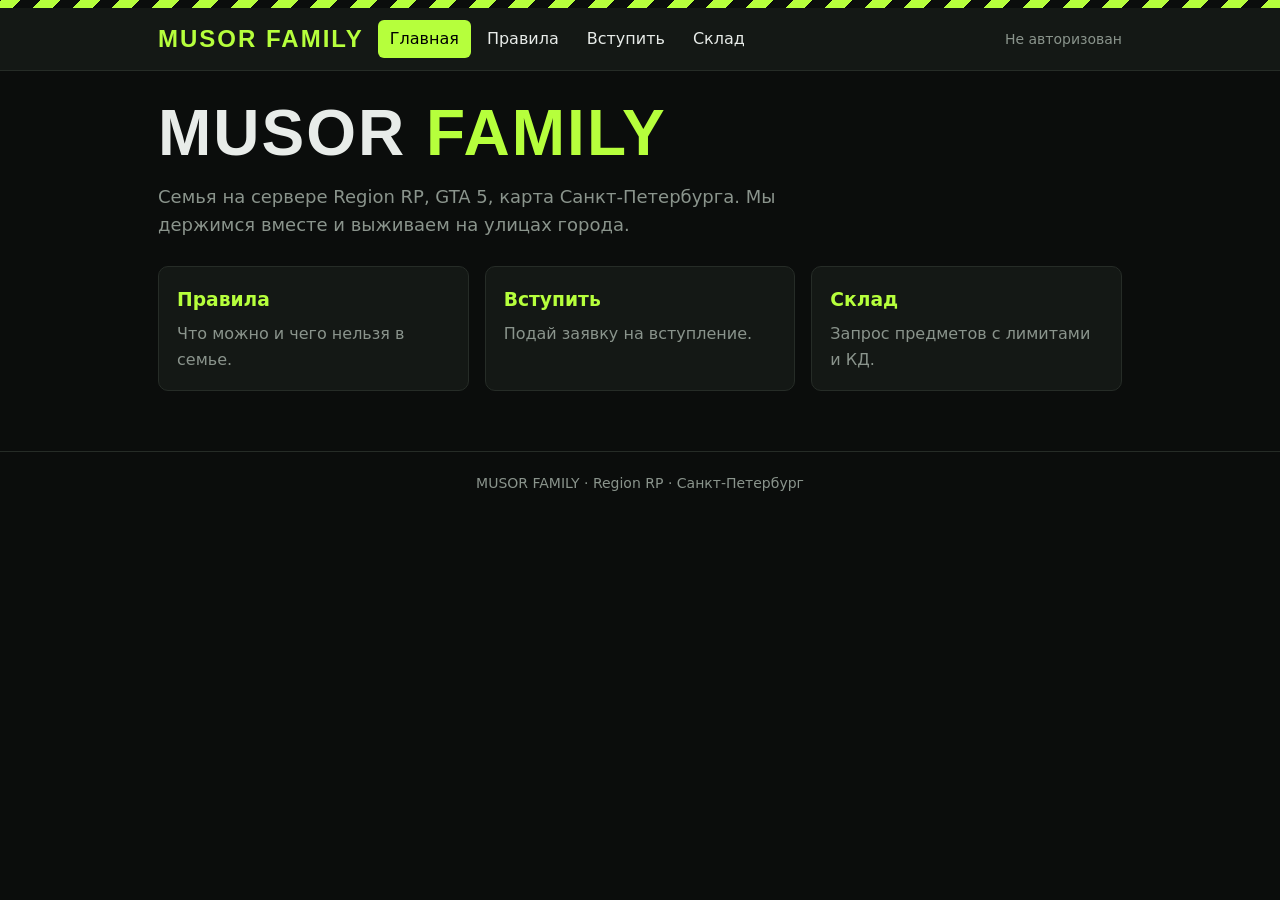
<file: index.html>
<!DOCTYPE html><html lang="ru"><head><meta charset="utf-8"><meta name="viewport" content="width=device-width,initial-scale=1">
<title>MUSOR FAMILY — Region RP</title><link rel="stylesheet" href="style.css"></head>
<body data-page="home"><main>
<h1>MUSOR <span>FAMILY</span></h1>
<p class="lead">Семья на сервере Region RP, GTA 5, карта Санкт-Петербурга. Мы держимся вместе и выживаем на улицах города.</p>
<div class="grid">
<a class="card" href="rules.html"><h3>Правила</h3><p>Что можно и чего нельзя в семье.</p></a>
<a class="card" href="apply.html"><h3>Вступить</h3><p>Подай заявку на вступление.</p></a>
<a class="card" href="warehouse.html"><h3>Склад</h3><p>Запрос предметов с лимитами и КД.</p></a>
</div></main>
<script src="config.js"></script><script src="app.js"></script></body></html>
</file>
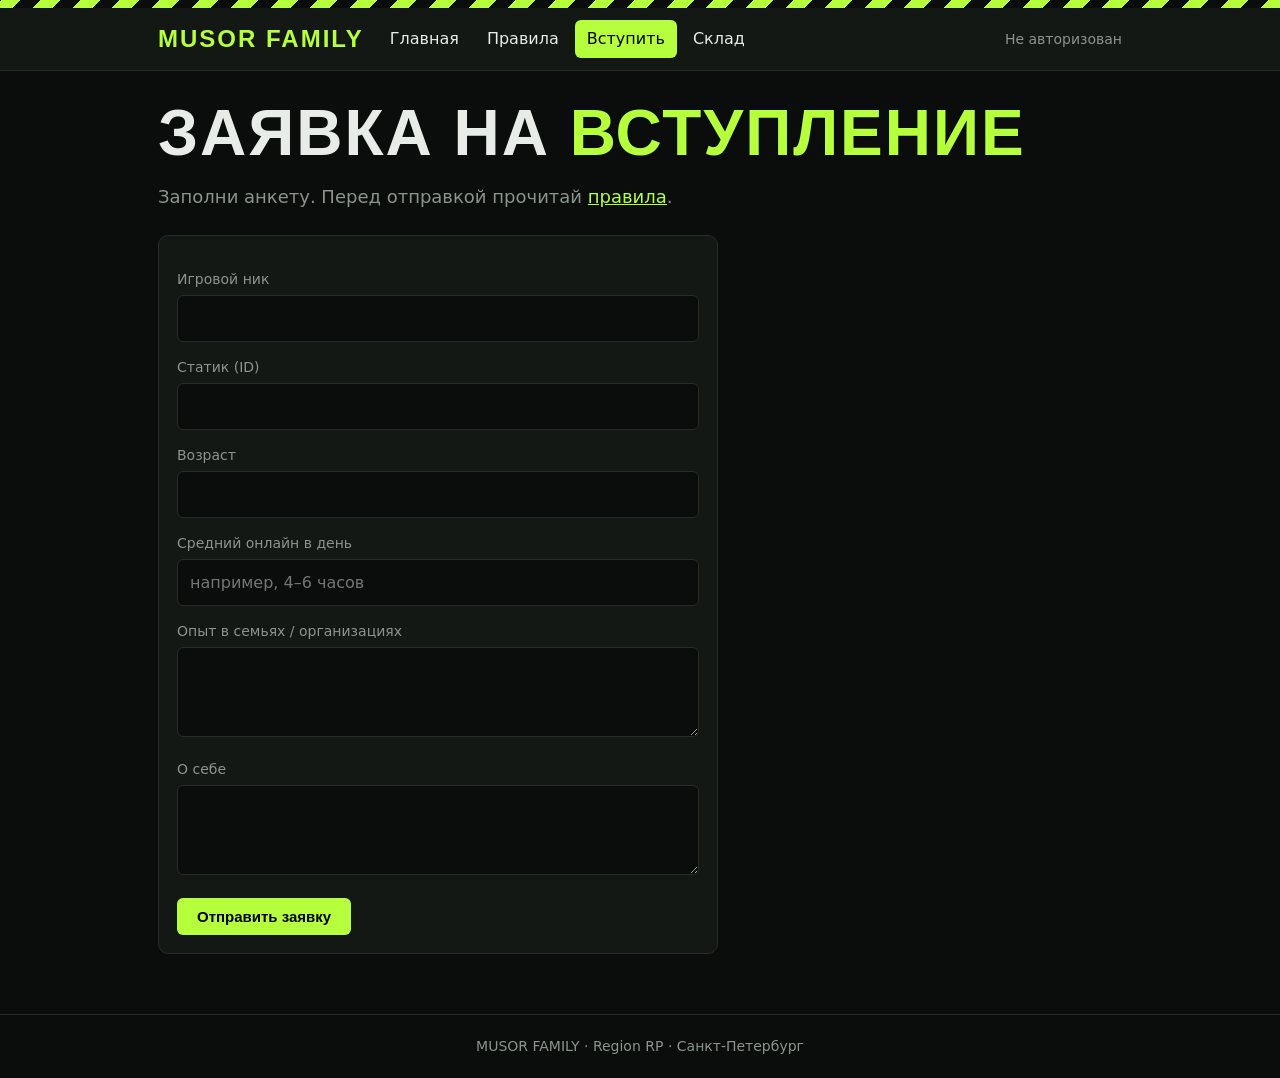
<file: apply.html>
<!DOCTYPE html><html lang="ru"><head><meta charset="utf-8"><meta name="viewport" content="width=device-width,initial-scale=1">
<title>Вступить — MUSOR FAMILY</title><link rel="stylesheet" href="style.css"></head>
<body data-page="apply"><main>
<h1>ЗАЯВКА НА <span>ВСТУПЛЕНИЕ</span></h1>
<p class="lead">Заполни анкету. Перед отправкой прочитай <a href="rules.html">правила</a>.</p>
<form id="appForm" class="card" style="margin-top:24px;max-width:560px">
<label>Игровой ник</label><input name="nick" required maxlength="40">
<label>Статик (ID)</label><input name="static" required maxlength="12">
<label>Возраст</label><input name="age" type="number" min="10" max="99" required>
<label>Средний онлайн в день</label><input name="online" required maxlength="40" placeholder="например, 4–6 часов">
<label>Опыт в семьях / организациях</label><textarea name="exp" required></textarea>
<label>О себе</label><textarea name="about" required></textarea>
<button class="btn" type="submit">Отправить заявку</button><div id="appMsg"></div>
</form></main><script src="config.js"></script><script src="app.js"></script></body></html>
</file>
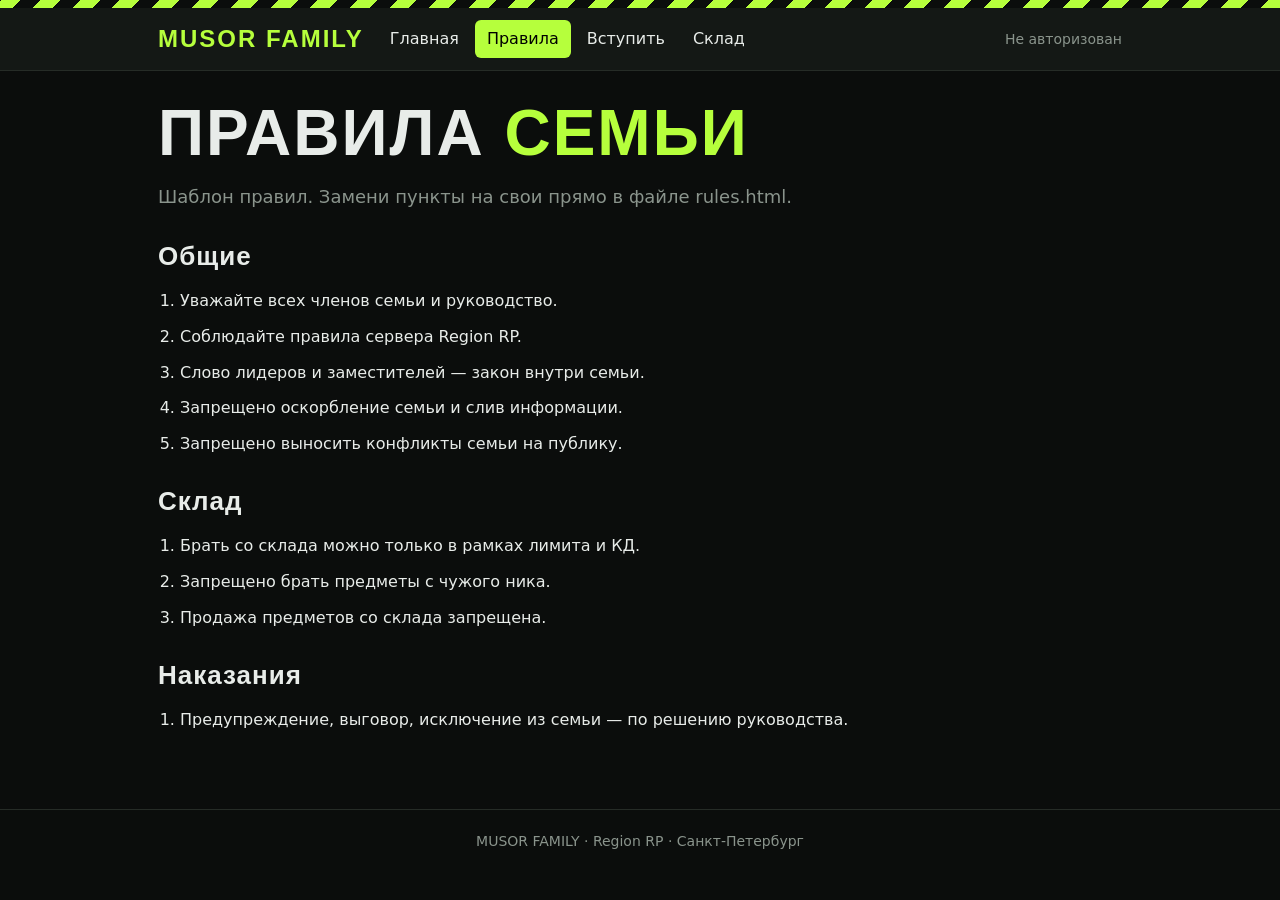
<file: rules.html>
<!DOCTYPE html><html lang="ru"><head><meta charset="utf-8"><meta name="viewport" content="width=device-width,initial-scale=1">
<title>Правила — MUSOR FAMILY</title><link rel="stylesheet" href="style.css"></head>
<body data-page="rules"><main>
<h1>ПРАВИЛА <span>СЕМЬИ</span></h1>
<p class="lead">Шаблон правил. Замени пункты на свои прямо в файле rules.html.</p>
<div class="sec"><h2>Общие</h2><ol class="rules">
<li>Уважайте всех членов семьи и руководство.</li>
<li>Соблюдайте правила сервера Region RP.</li>
<li>Слово лидеров и заместителей — закон внутри семьи.</li>
<li>Запрещено оскорбление семьи и слив информации.</li>
<li>Запрещено выносить конфликты семьи на публику.</li></ol></div>
<div class="sec"><h2>Склад</h2><ol class="rules">
<li>Брать со склада можно только в рамках лимита и КД.</li>
<li>Запрещено брать предметы с чужого ника.</li>
<li>Продажа предметов со склада запрещена.</li></ol></div>
<div class="sec"><h2>Наказания</h2><ol class="rules">
<li>Предупреждение, выговор, исключение из семьи — по решению руководства.</li></ol></div>
</main><script src="config.js"></script><script src="app.js"></script></body></html>
</file>
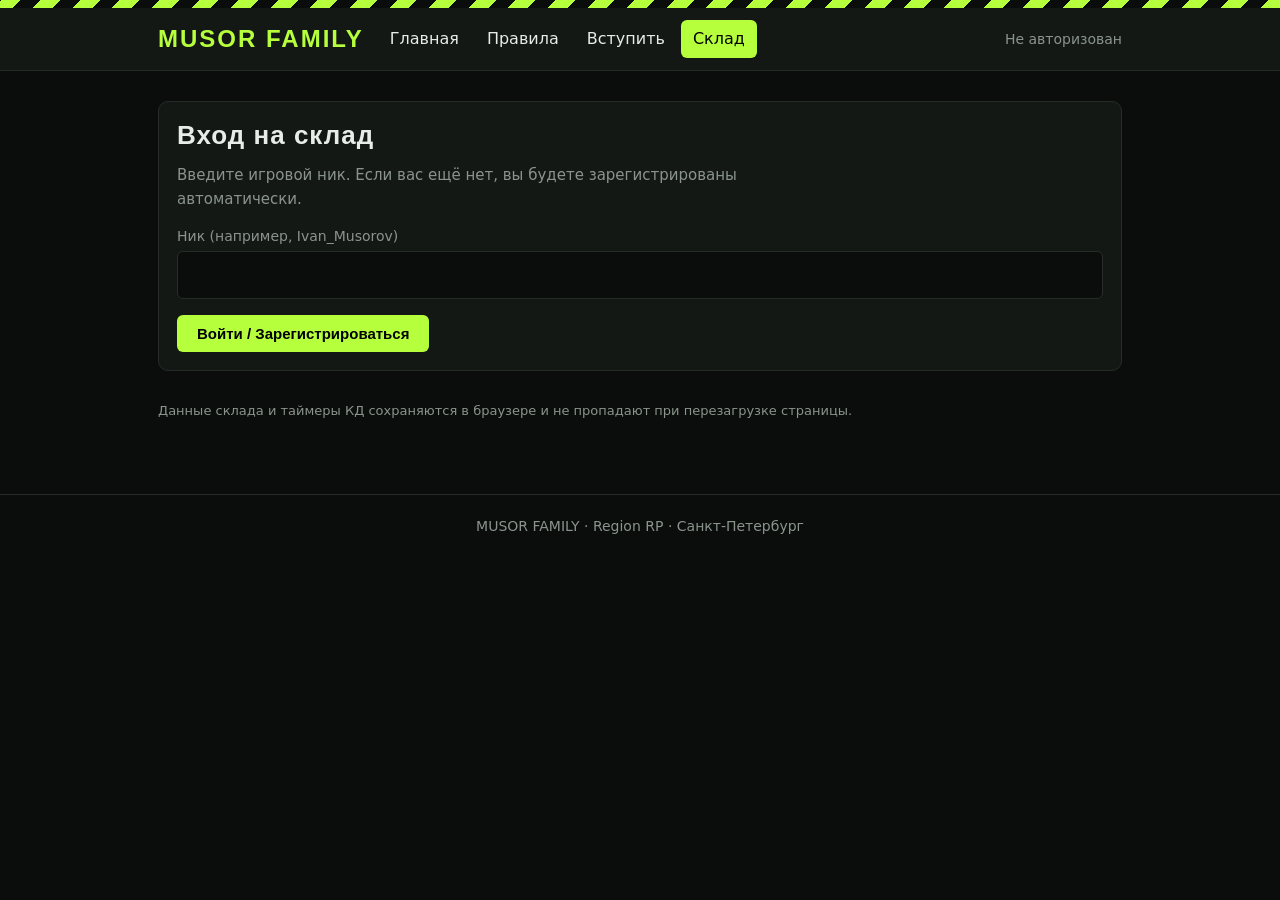
<file: warehouse.html>
<!DOCTYPE html><html lang="ru"><head><meta charset="utf-8"><meta name="viewport" content="width=device-width,initial-scale=1">
<title>Склад — MUSOR FAMILY</title><link rel="stylesheet" href="style.css"></head>
<body data-page="wh"><main><div id="wh"></div>
<p class="note">Данные склада и таймеры КД сохраняются в браузере и не пропадают при перезагрузке страницы.</p>
</main><script src="config.js"></script><script src="app.js"></script></body></html>
</file>
<file: style.css>
:root{--bg:#0b0d0c;--panel:#141815;--line:#262c27;--txt:#e8ece9;--mut:#8a948c;--acc:#b6ff3c;--warn:#ff5a3c}
*{box-sizing:border-box}
body{margin:0;background:var(--bg);color:var(--txt);font:16px/1.6 "Segoe UI",system-ui,sans-serif}
a{color:var(--acc)}
.stripe{height:8px;background:repeating-linear-gradient(-45deg,var(--acc) 0 14px,#0b0d0c 14px 28px)}
header{border-bottom:1px solid var(--line);background:var(--panel);position:sticky;top:0;z-index:5}
.bar{max-width:1000px;margin:auto;padding:12px 18px;display:flex;flex-wrap:wrap;gap:14px;align-items:center}
.logo{font:900 24px Impact,"Arial Narrow",sans-serif;letter-spacing:2px;color:var(--acc);text-decoration:none}
nav{display:flex;flex-wrap:wrap;gap:4px;flex:1}
nav a{color:var(--txt);text-decoration:none;padding:6px 12px;border-radius:6px}
nav a:hover,nav a.on{background:var(--acc);color:#000}
.who{color:var(--mut);font-size:14px}
main{max-width:1000px;margin:auto;padding:30px 18px 60px}
h1{font:900 clamp(34px,7vw,64px)/1 Impact,"Arial Narrow",sans-serif;letter-spacing:2px;margin:0 0 10px}
h1 span{color:var(--acc)}
h2{font:700 26px Impact,"Arial Narrow",sans-serif;letter-spacing:1px;margin:0 0 12px}
.lead{color:var(--mut);font-size:18px;max-width:640px}
.grid{display:grid;grid-template-columns:repeat(auto-fit,minmax(250px,1fr));gap:16px;margin-top:26px}
.card{background:var(--panel);border:1px solid var(--line);border-radius:10px;padding:18px}
a.card{text-decoration:none;color:var(--txt);transition:.15s}
a.card:hover{border-color:var(--acc);transform:translateY(-3px)}
.card h3{margin:0 0 6px;color:var(--acc)}
.card p{margin:0;color:var(--mut)}
ol.rules{padding-left:22px}ol.rules li{margin-bottom:10px}
.sec{margin-top:30px}
label{display:block;margin:14px 0 4px;font-size:14px;color:var(--mut)}
input,select,textarea{width:100%;padding:10px 12px;background:#0b0d0c;color:var(--txt);border:1px solid var(--line);border-radius:6px;font:inherit}
input:focus,select:focus,textarea:focus{outline:2px solid var(--acc);border-color:transparent}
textarea{min-height:90px;resize:vertical}
.btn{margin-top:16px;padding:10px 20px;background:var(--acc);color:#000;font-weight:700;border:0;border-radius:6px;cursor:pointer;font-size:15px}
.btn:disabled{background:var(--line);color:var(--mut);cursor:not-allowed}
.btn.ghost{background:none;color:var(--txt);border:1px solid var(--line)}
.msg{margin-top:14px;padding:10px 14px;border-radius:6px;border:1px solid var(--line)}
.msg.ok{border-color:var(--acc);color:var(--acc)}.msg.err{border-color:var(--warn);color:var(--warn)}
.item .row{display:flex;justify-content:space-between;color:var(--mut);font-size:14px}
.item .row b{color:var(--txt)}
.item .cd{color:var(--warn);font-weight:700;font-variant-numeric:tabular-nums}
.item .qty{display:flex;gap:8px;margin-top:10px}.item .qty input{width:80px}.item .qty .btn{margin:0;flex:1}
table{width:100%;border-collapse:collapse;font-size:14px}
th,td{text-align:left;padding:8px;border-bottom:1px solid var(--line)}th{color:var(--mut);font-weight:500}
.wrap{overflow-x:auto}
.note{font-size:13px;color:var(--mut);margin-top:30px}
footer{border-top:1px solid var(--line);text-align:center;color:var(--mut);padding:20px;font-size:14px}
.item img{width:100%;height:130px;object-fit:contain;background:#fff;border-radius:6px;margin-bottom:12px}
</file>
